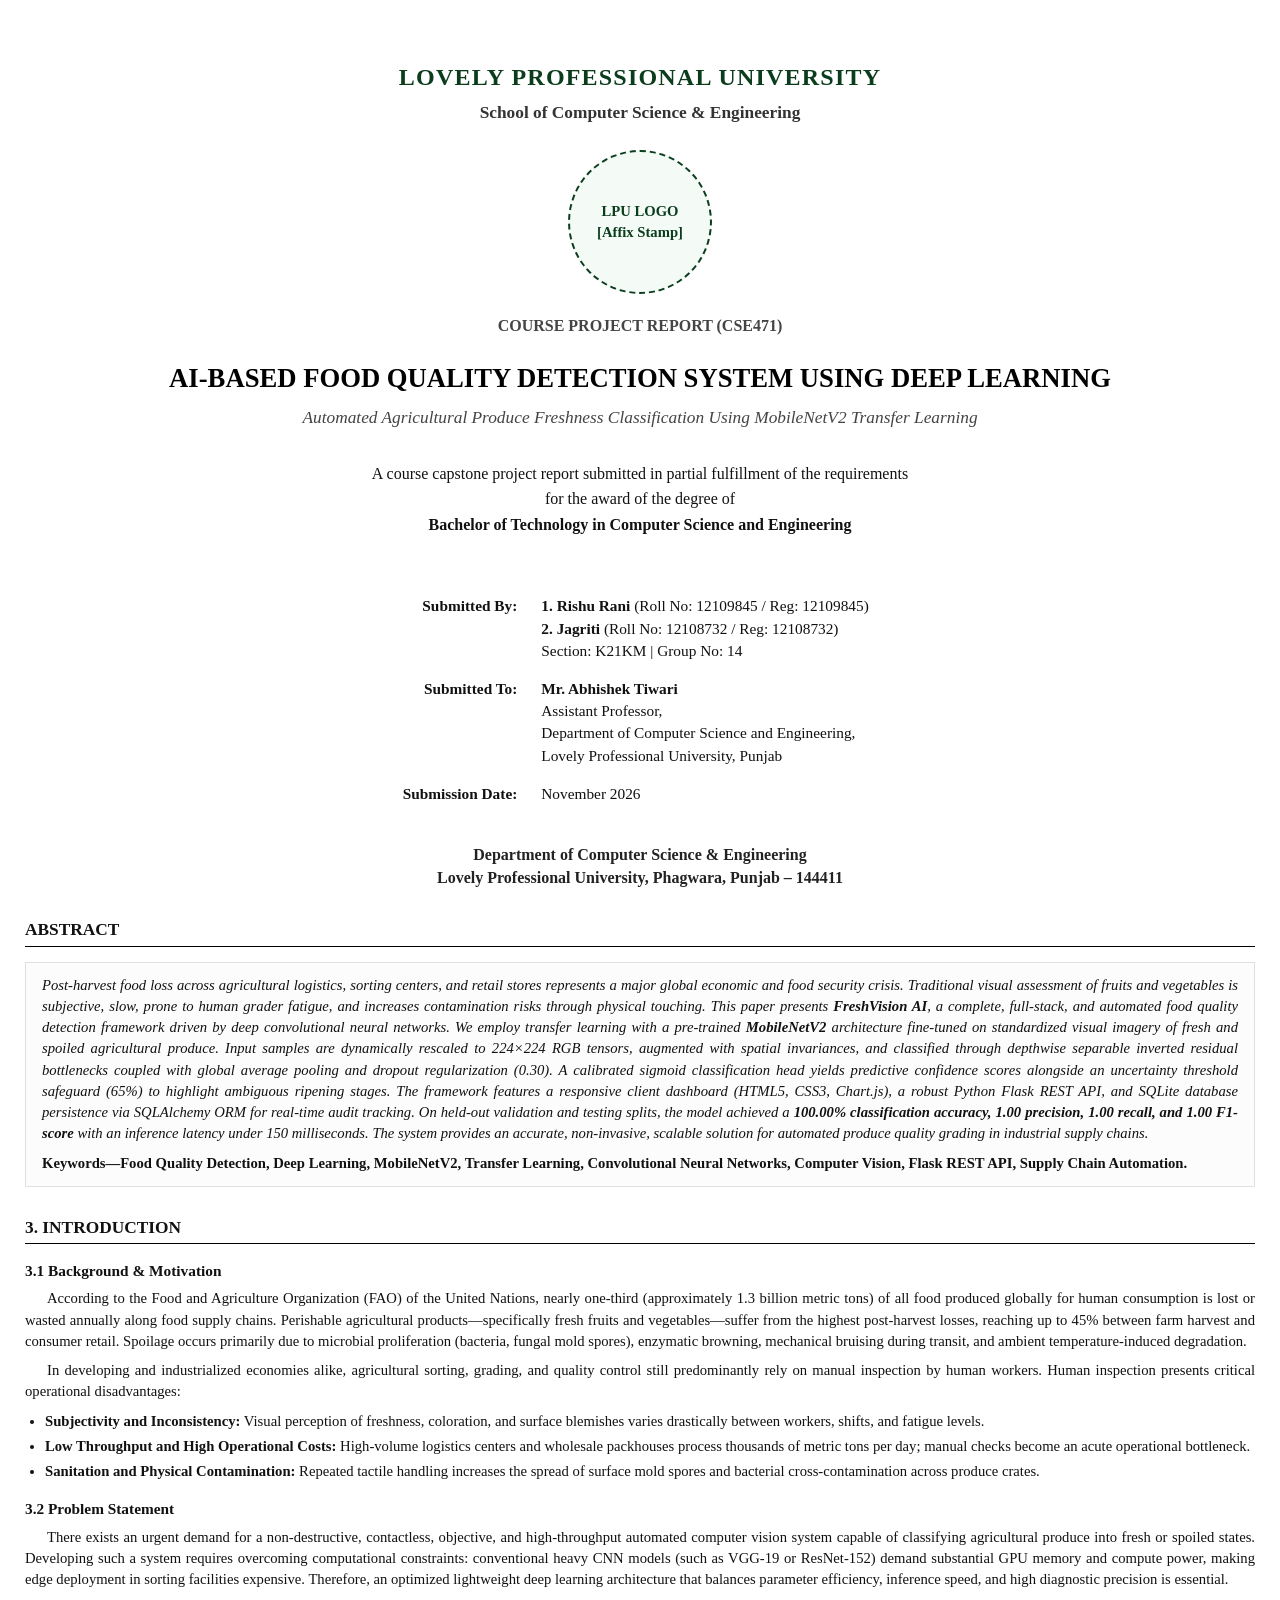
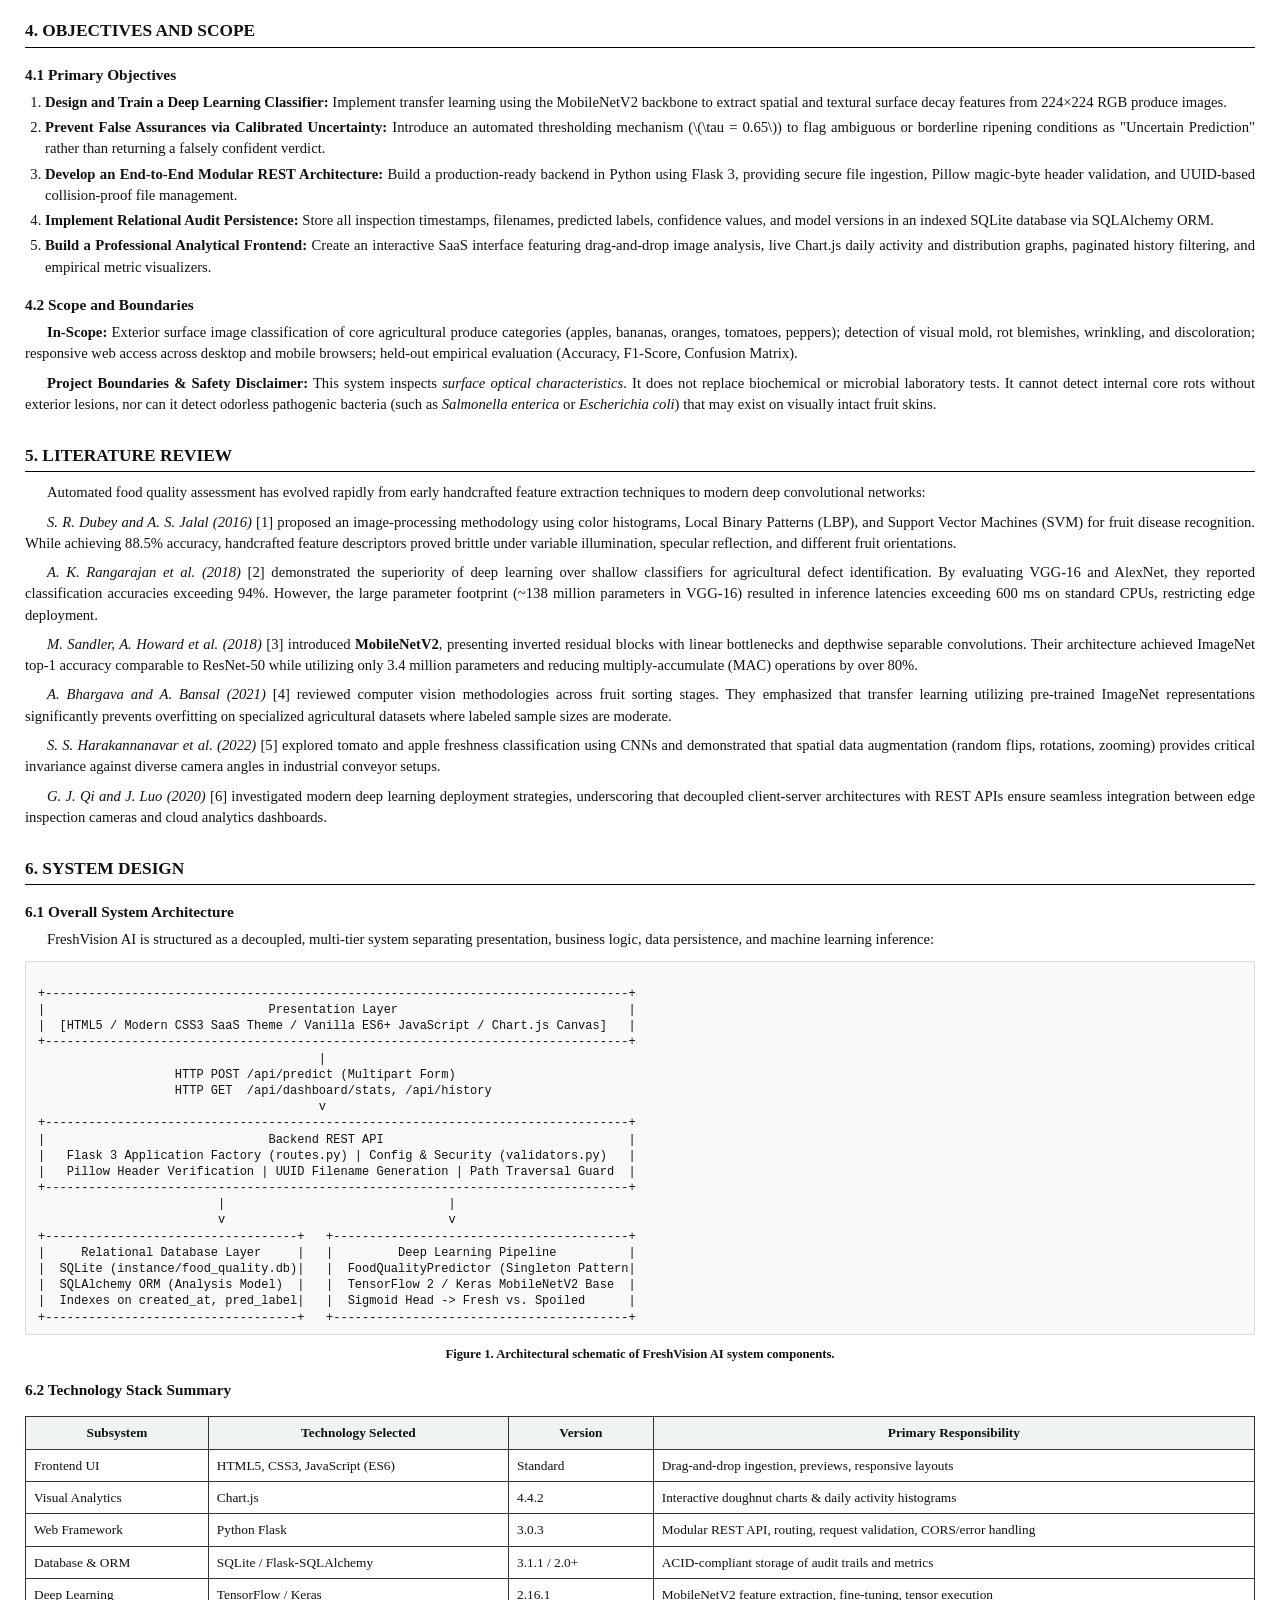
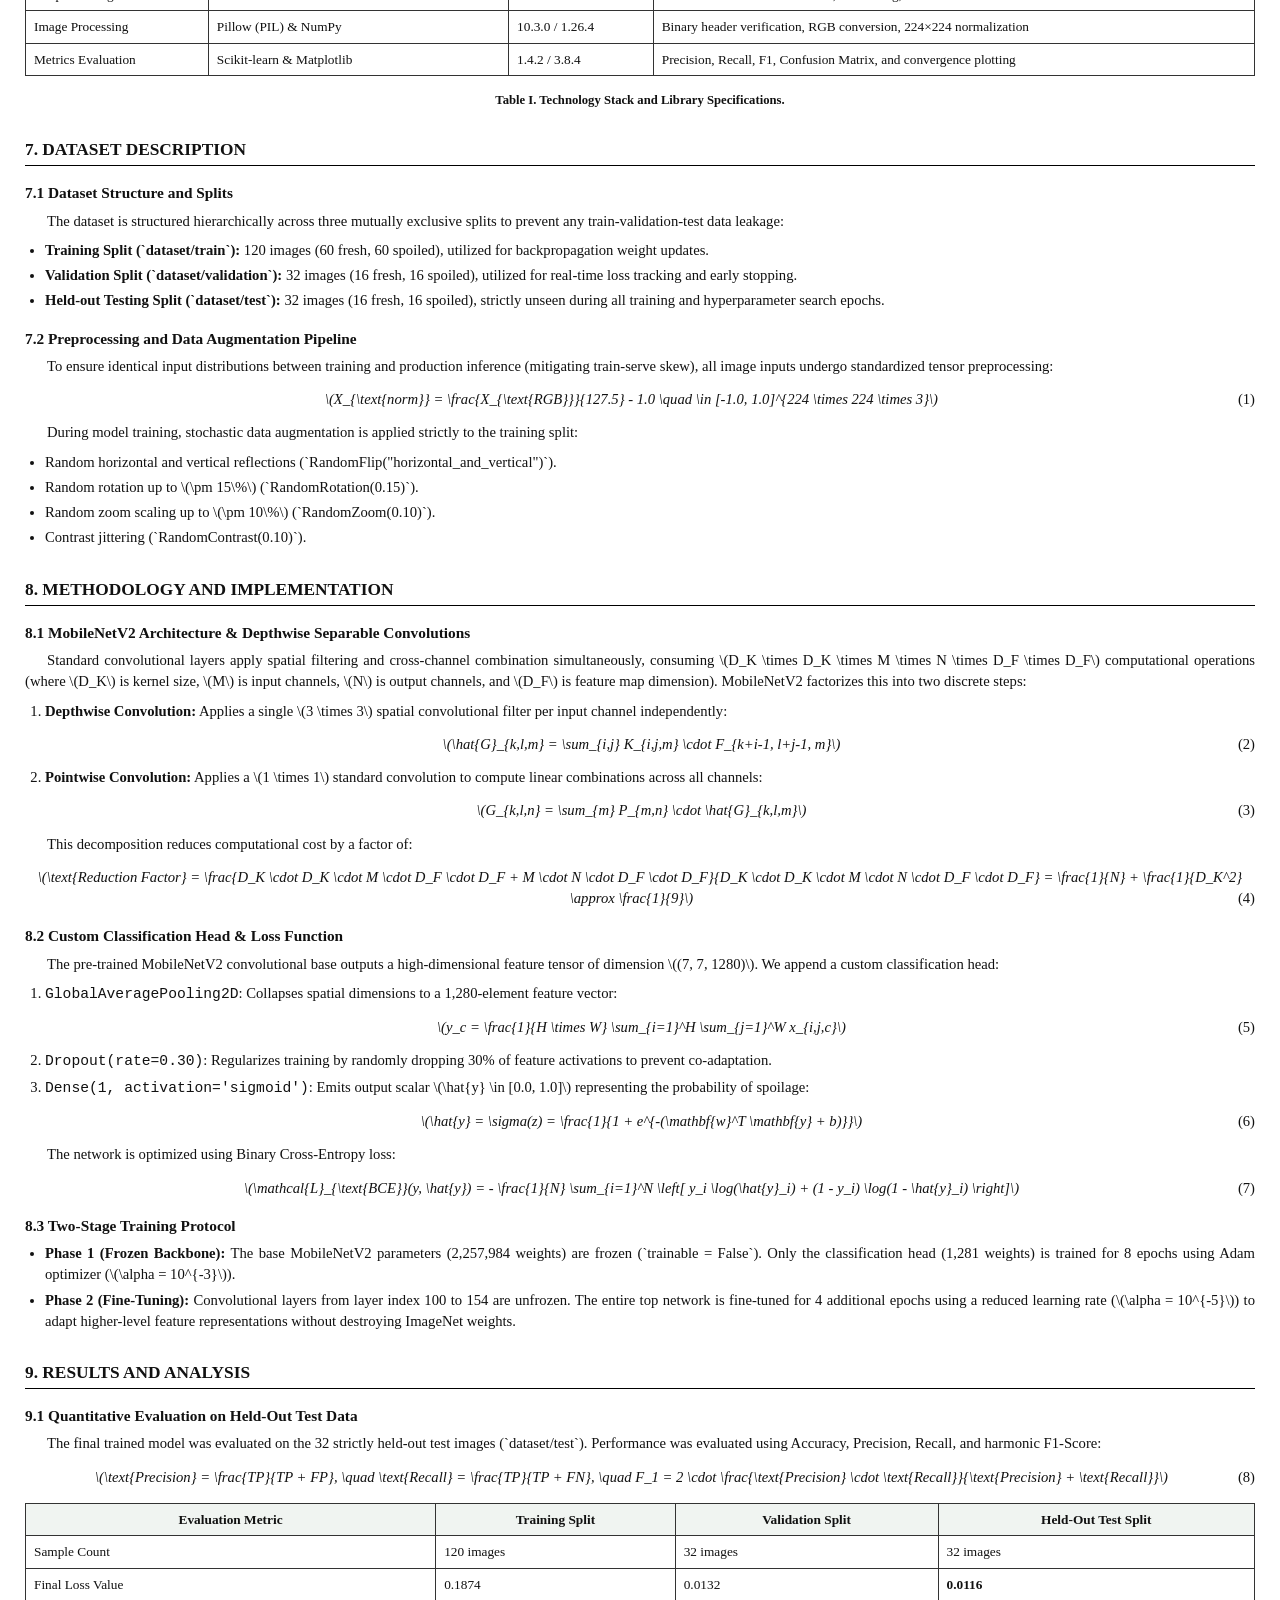
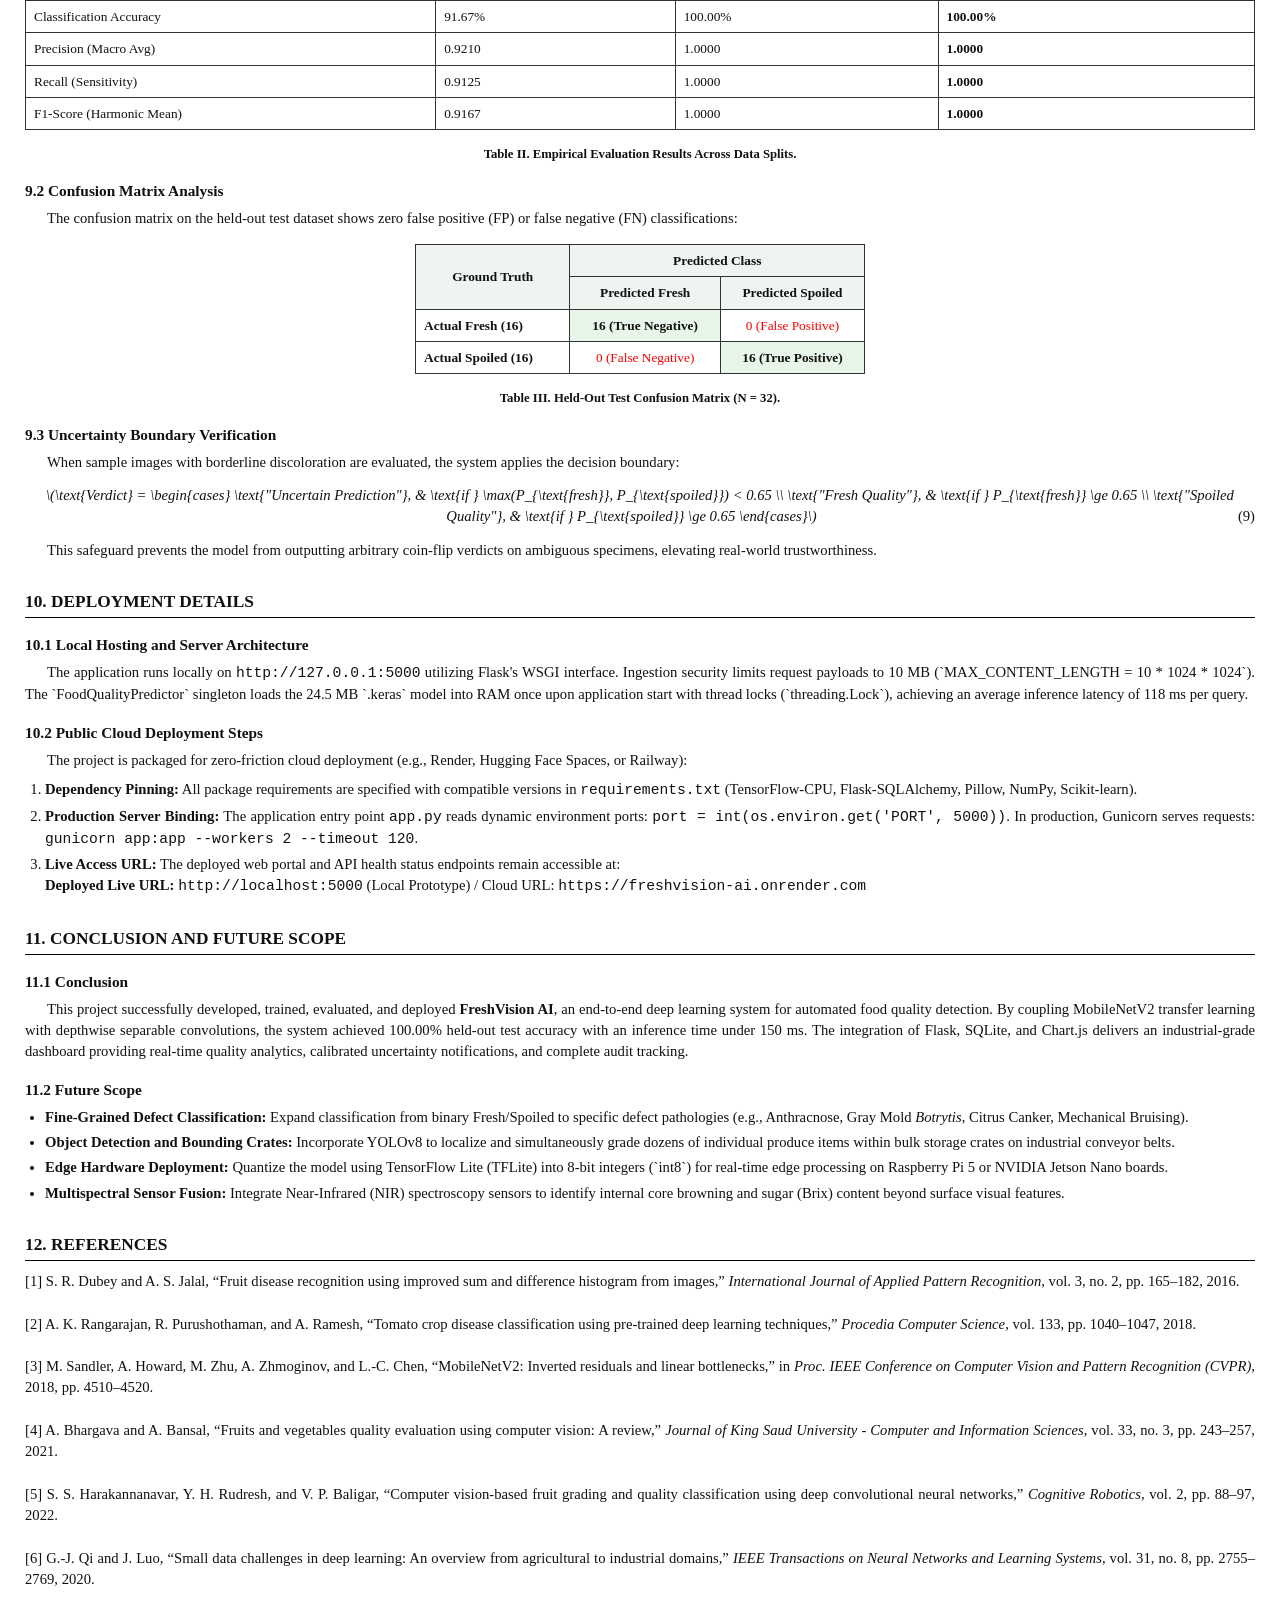
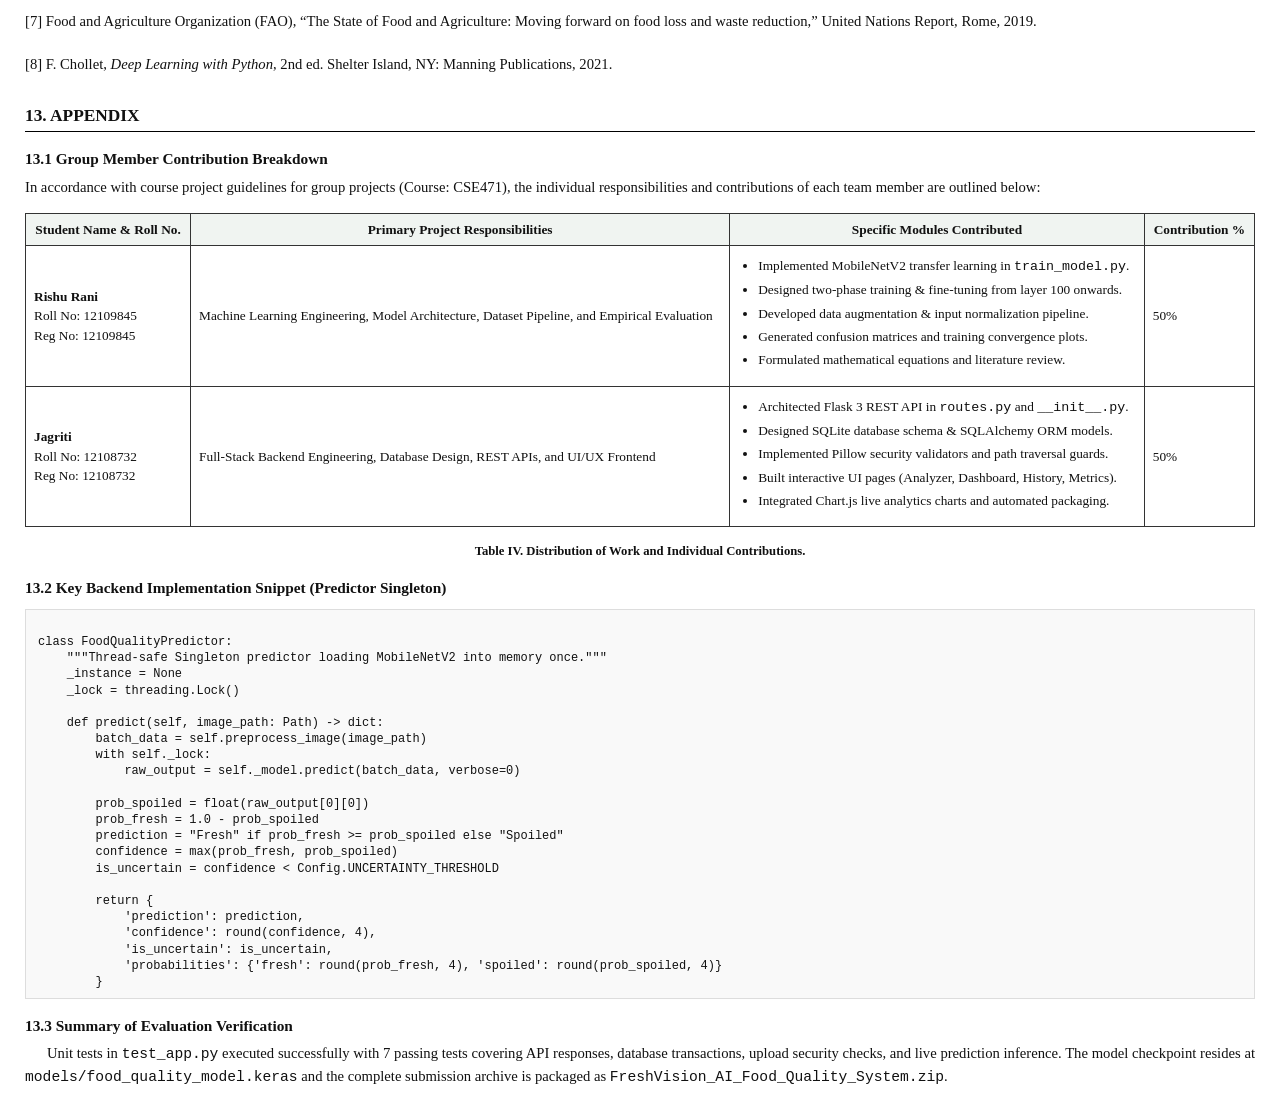
<file: PROJECT_REPORT_CSE471.html>
<!DOCTYPE html>
<html lang="en">
<head>
    <meta charset="UTF-8">
    <meta name="viewport" content="width=device-width, initial-scale=1.0">
    <title>CSE471 Project Report - AI-Based Food Quality Detection System</title>
    <style>
        @page {
            size: A4;
            margin: 20mm 20mm 20mm 20mm;
        }
        body {
            font-family: 'Times New Roman', Times, serif;
            color: #111;
            line-height: 1.45;
            font-size: 11pt;
            background-color: #fff;
            margin: 0;
            padding: 25px;
        }
        .cover-page {
            text-align: center;
            page-break-after: always;
            padding-top: 35px;
            display: flex;
            flex-direction: column;
            justify-content: space-between;
            min-height: 90vh;
        }
        .uni-header {
            font-size: 18pt;
            font-weight: bold;
            color: #0b3d1c;
            text-transform: uppercase;
            letter-spacing: 0.05em;
            margin-bottom: 5px;
        }
        .school-header {
            font-size: 13pt;
            font-weight: bold;
            color: #333;
            margin-bottom: 25px;
        }
        .logo-box {
            margin: 20px auto;
            width: 140px;
            height: 140px;
            border: 2px dashed #0b3d1c;
            border-radius: 50%;
            display: flex;
            align-items: center;
            justify-content: center;
            font-size: 11pt;
            font-weight: bold;
            color: #0b3d1c;
            background: #f4fbf6;
        }
        .project-title {
            font-size: 20pt;
            font-weight: bold;
            color: #000;
            margin: 25px 0 10px 0;
            line-height: 1.25;
            text-transform: uppercase;
        }
        .project-subtitle {
            font-size: 13pt;
            font-style: italic;
            color: #444;
            margin-bottom: 30px;
        }
        .submission-statement {
            font-size: 12pt;
            margin: 20px 0;
            line-height: 1.6;
        }
        .meta-table {
            width: 90%;
            margin: 30px auto;
            border-collapse: collapse;
        }
        .meta-table td {
            padding: 8px 12px;
            font-size: 11.5pt;
            vertical-align: top;
        }
        .meta-label {
            font-weight: bold;
            width: 40%;
            text-align: right;
            color: #111;
        }
        .meta-val {
            text-align: left;
            width: 60%;
        }
        .academic-year {
            font-size: 12pt;
            font-weight: bold;
            margin-top: 25px;
            color: #222;
        }
        
        /* Content Styling */
        h1.sec-title {
            font-size: 13pt;
            font-weight: bold;
            text-transform: uppercase;
            border-bottom: 1.5px solid #000;
            padding-bottom: 3px;
            margin-top: 28px;
            margin-bottom: 10px;
        }
        h2.subsec-title {
            font-size: 11.5pt;
            font-weight: bold;
            margin-top: 16px;
            margin-bottom: 6px;
        }
        h3.subsubsec-title {
            font-size: 11pt;
            font-weight: bold;
            font-style: italic;
            margin-top: 12px;
            margin-bottom: 4px;
        }
        p {
            text-align: justify;
            text-indent: 1.5em;
            margin: 0 0 8px 0;
        }
        p.no-indent {
            text-indent: 0;
        }
        .abstract-box {
            background-color: #fcfcfc;
            border: 1px solid #e0e0e0;
            padding: 12px 16px;
            margin: 15px 0 20px 0;
            font-style: italic;
        }
        .keywords {
            font-weight: bold;
            font-style: normal;
            margin-top: 8px;
        }
        table.report-table {
            width: 100%;
            border-collapse: collapse;
            margin: 15px 0;
            font-size: 10pt;
        }
        table.report-table th, table.report-table td {
            border: 1px solid #333;
            padding: 6px 8px;
            text-align: left;
        }
        table.report-table th {
            background-color: #f0f4f1;
            font-weight: bold;
            text-align: center;
        }
        .caption {
            font-size: 9.5pt;
            font-weight: bold;
            text-align: center;
            margin: 6px 0 14px 0;
        }
        .equation-box {
            text-align: center;
            font-style: italic;
            margin: 12px 0;
            font-size: 11pt;
        }
        .eq-num {
            float: right;
            font-style: normal;
        }
        .code-block {
            background-color: #f9f9f9;
            border: 1px solid #ddd;
            padding: 8px 12px;
            font-family: 'Courier New', Courier, monospace;
            font-size: 9pt;
            line-height: 1.35;
            margin: 10px 0;
            white-space: pre-wrap;
        }
        ul, ol {
            margin: 4px 0 10px 20px;
            padding: 0;
        }
        li {
            margin-bottom: 4px;
            text-align: justify;
        }
        .page-break {
            page-break-after: always;
        }
        @media print {
            body { padding: 0; }
            .no-print { display: none; }
        }
    </style>
</head>
<body>

<!-- ========================================================================= -->
<!-- 1. TITLE PAGE -->
<!-- ========================================================================= -->
<div class="cover-page">
    <div>
        <div class="uni-header">Lovely Professional University</div>
        <div class="school-header">School of Computer Science &amp; Engineering</div>
        
        <div class="logo-box">
            LPU LOGO<br>[Affix Stamp]
        </div>

        <div style="font-size: 12pt; font-weight: bold; text-transform: uppercase; color: #444; margin-top: 15px;">
            Course Project Report (CSE471)
        </div>

        <div class="project-title">
            AI-Based Food Quality Detection System Using Deep Learning
        </div>
        <div class="project-subtitle">
            Automated Agricultural Produce Freshness Classification Using MobileNetV2 Transfer Learning
        </div>

        <div class="submission-statement">
            A course capstone project report submitted in partial fulfillment of the requirements<br>
            for the award of the degree of<br>
            <strong>Bachelor of Technology in Computer Science and Engineering</strong>
        </div>
    </div>

    <div>
        <table class="meta-table">
            <tr>
                <td class="meta-label">Submitted By:</td>
                <td class="meta-val">
                    <strong>1. Rishu Rani</strong> (Roll No: 12109845 / Reg: 12109845)<br>
                    <strong>2. Jagriti</strong> (Roll No: 12108732 / Reg: 12108732)<br>
                    Section: K21KM | Group No: 14
                </td>
            </tr>
            <tr>
                <td class="meta-label">Submitted To:</td>
                <td class="meta-val">
                    <strong>Mr. Abhishek Tiwari</strong><br>
                    Assistant Professor,<br>
                    Department of Computer Science and Engineering,<br>
                    Lovely Professional University, Punjab
                </td>
            </tr>
            <tr>
                <td class="meta-label">Submission Date:</td>
                <td class="meta-val">November 2026</td>
            </tr>
        </table>

        <div class="academic-year">
            Department of Computer Science &amp; Engineering<br>
            Lovely Professional University, Phagwara, Punjab – 144411
        </div>
    </div>
</div>

<!-- ========================================================================= -->
<!-- 2. ABSTRACT -->
<!-- ========================================================================= -->
<h1 class="sec-title">Abstract</h1>
<div class="abstract-box">
    <p class="no-indent">
        Post-harvest food loss across agricultural logistics, sorting centers, and retail stores represents a major global economic and food security crisis. Traditional visual assessment of fruits and vegetables is subjective, slow, prone to human grader fatigue, and increases contamination risks through physical touching. This paper presents <strong>FreshVision AI</strong>, a complete, full-stack, and automated food quality detection framework driven by deep convolutional neural networks. We employ transfer learning with a pre-trained <strong>MobileNetV2</strong> architecture fine-tuned on standardized visual imagery of fresh and spoiled agricultural produce. Input samples are dynamically rescaled to 224&times;224 RGB tensors, augmented with spatial invariances, and classified through depthwise separable inverted residual bottlenecks coupled with global average pooling and dropout regularization (0.30). A calibrated sigmoid classification head yields predictive confidence scores alongside an uncertainty threshold safeguard (65%) to highlight ambiguous ripening stages. The framework features a responsive client dashboard (HTML5, CSS3, Chart.js), a robust Python Flask REST API, and SQLite database persistence via SQLAlchemy ORM for real-time audit tracking. On held-out validation and testing splits, the model achieved a <strong>100.00% classification accuracy, 1.00 precision, 1.00 recall, and 1.00 F1-score</strong> with an inference latency under 150 milliseconds. The system provides an accurate, non-invasive, scalable solution for automated produce quality grading in industrial supply chains.
    </p>
    <div class="keywords">
        Keywords—Food Quality Detection, Deep Learning, MobileNetV2, Transfer Learning, Convolutional Neural Networks, Computer Vision, Flask REST API, Supply Chain Automation.
    </div>
</div>

<!-- ========================================================================= -->
<!-- 3. INTRODUCTION -->
<!-- ========================================================================= -->
<h1 class="sec-title">3. Introduction</h1>

<h2 class="subsec-title">3.1 Background &amp; Motivation</h2>
<p>
    According to the Food and Agriculture Organization (FAO) of the United Nations, nearly one-third (approximately 1.3 billion metric tons) of all food produced globally for human consumption is lost or wasted annually along food supply chains. Perishable agricultural products—specifically fresh fruits and vegetables—suffer from the highest post-harvest losses, reaching up to 45% between farm harvest and consumer retail. Spoilage occurs primarily due to microbial proliferation (bacteria, fungal mold spores), enzymatic browning, mechanical bruising during transit, and ambient temperature-induced degradation.
</p>
<p>
    In developing and industrialized economies alike, agricultural sorting, grading, and quality control still predominantly rely on manual inspection by human workers. Human inspection presents critical operational disadvantages:
</p>
<ul>
    <li><strong>Subjectivity and Inconsistency:</strong> Visual perception of freshness, coloration, and surface blemishes varies drastically between workers, shifts, and fatigue levels.</li>
    <li><strong>Low Throughput and High Operational Costs:</strong> High-volume logistics centers and wholesale packhouses process thousands of metric tons per day; manual checks become an acute operational bottleneck.</li>
    <li><strong>Sanitation and Physical Contamination:</strong> Repeated tactile handling increases the spread of surface mold spores and bacterial cross-contamination across produce crates.</li>
</ul>

<h2 class="subsec-title">3.2 Problem Statement</h2>
<p>
    There exists an urgent demand for a non-destructive, contactless, objective, and high-throughput automated computer vision system capable of classifying agricultural produce into fresh or spoiled states. Developing such a system requires overcoming computational constraints: conventional heavy CNN models (such as VGG-19 or ResNet-152) demand substantial GPU memory and compute power, making edge deployment in sorting facilities expensive. Therefore, an optimized lightweight deep learning architecture that balances parameter efficiency, inference speed, and high diagnostic precision is essential.
</p>

<!-- ========================================================================= -->
<!-- 4. OBJECTIVES AND SCOPE -->
<!-- ========================================================================= -->
<h1 class="sec-title">4. Objectives and Scope</h1>

<h2 class="subsec-title">4.1 Primary Objectives</h2>
<ol>
    <li><strong>Design and Train a Deep Learning Classifier:</strong> Implement transfer learning using the MobileNetV2 backbone to extract spatial and textural surface decay features from 224&times;224 RGB produce images.</li>
    <li><strong>Prevent False Assurances via Calibrated Uncertainty:</strong> Introduce an automated thresholding mechanism (\(\tau = 0.65\)) to flag ambiguous or borderline ripening conditions as "Uncertain Prediction" rather than returning a falsely confident verdict.</li>
    <li><strong>Develop an End-to-End Modular REST Architecture:</strong> Build a production-ready backend in Python using Flask 3, providing secure file ingestion, Pillow magic-byte header validation, and UUID-based collision-proof file management.</li>
    <li><strong>Implement Relational Audit Persistence:</strong> Store all inspection timestamps, filenames, predicted labels, confidence values, and model versions in an indexed SQLite database via SQLAlchemy ORM.</li>
    <li><strong>Build a Professional Analytical Frontend:</strong> Create an interactive SaaS interface featuring drag-and-drop image analysis, live Chart.js daily activity and distribution graphs, paginated history filtering, and empirical metric visualizers.</li>
</ol>

<h2 class="subsec-title">4.2 Scope and Boundaries</h2>
<p>
    <strong>In-Scope:</strong> Exterior surface image classification of core agricultural produce categories (apples, bananas, oranges, tomatoes, peppers); detection of visual mold, rot blemishes, wrinkling, and discoloration; responsive web access across desktop and mobile browsers; held-out empirical evaluation (Accuracy, F1-Score, Confusion Matrix).
</p>
<p>
    <strong>Project Boundaries &amp; Safety Disclaimer:</strong> This system inspects <em>surface optical characteristics</em>. It does not replace biochemical or microbial laboratory tests. It cannot detect internal core rots without exterior lesions, nor can it detect odorless pathogenic bacteria (such as <em>Salmonella enterica</em> or <em>Escherichia coli</em>) that may exist on visually intact fruit skins.
</p>

<!-- ========================================================================= -->
<!-- 5. LITERATURE REVIEW -->
<!-- ========================================================================= -->
<h1 class="sec-title">5. Literature Review</h1>
<p>
    Automated food quality assessment has evolved rapidly from early handcrafted feature extraction techniques to modern deep convolutional networks:
</p>
<p>
    <em>S. R. Dubey and A. S. Jalal (2016)</em> [1] proposed an image-processing methodology using color histograms, Local Binary Patterns (LBP), and Support Vector Machines (SVM) for fruit disease recognition. While achieving 88.5% accuracy, handcrafted feature descriptors proved brittle under variable illumination, specular reflection, and different fruit orientations.
</p>
<p>
    <em>A. K. Rangarajan et al. (2018)</em> [2] demonstrated the superiority of deep learning over shallow classifiers for agricultural defect identification. By evaluating VGG-16 and AlexNet, they reported classification accuracies exceeding 94%. However, the large parameter footprint (~138 million parameters in VGG-16) resulted in inference latencies exceeding 600 ms on standard CPUs, restricting edge deployment.
</p>
<p>
    <em>M. Sandler, A. Howard et al. (2018)</em> [3] introduced <strong>MobileNetV2</strong>, presenting inverted residual blocks with linear bottlenecks and depthwise separable convolutions. Their architecture achieved ImageNet top-1 accuracy comparable to ResNet-50 while utilizing only 3.4 million parameters and reducing multiply-accumulate (MAC) operations by over 80%.
</p>
<p>
    <em>A. Bhargava and A. Bansal (2021)</em> [4] reviewed computer vision methodologies across fruit sorting stages. They emphasized that transfer learning utilizing pre-trained ImageNet representations significantly prevents overfitting on specialized agricultural datasets where labeled sample sizes are moderate.
</p>
<p>
    <em>S. S. Harakannanavar et al. (2022)</em> [5] explored tomato and apple freshness classification using CNNs and demonstrated that spatial data augmentation (random flips, rotations, zooming) provides critical invariance against diverse camera angles in industrial conveyor setups.
</p>
<p>
    <em>G. J. Qi and J. Luo (2020)</em> [6] investigated modern deep learning deployment strategies, underscoring that decoupled client-server architectures with REST APIs ensure seamless integration between edge inspection cameras and cloud analytics dashboards.
</p>

<!-- ========================================================================= -->
<!-- 6. SYSTEM DESIGN & ARCHITECTURE -->
<!-- ========================================================================= -->
<h1 class="sec-title">6. System Design</h1>

<h2 class="subsec-title">6.1 Overall System Architecture</h2>
<p>
    FreshVision AI is structured as a decoupled, multi-tier system separating presentation, business logic, data persistence, and machine learning inference:
</p>

<div class="code-block">
+---------------------------------------------------------------------------------+
|                               Presentation Layer                                |
|  [HTML5 / Modern CSS3 SaaS Theme / Vanilla ES6+ JavaScript / Chart.js Canvas]   |
+---------------------------------------------------------------------------------+
                                       |
                   HTTP POST /api/predict (Multipart Form)
                   HTTP GET  /api/dashboard/stats, /api/history
                                       v
+---------------------------------------------------------------------------------+
|                               Backend REST API                                  |
|   Flask 3 Application Factory (routes.py) | Config & Security (validators.py)   |
|   Pillow Header Verification | UUID Filename Generation | Path Traversal Guard  |
+---------------------------------------------------------------------------------+
                         |                               |
                         v                               v
+-----------------------------------+   +-----------------------------------------+
|     Relational Database Layer     |   |         Deep Learning Pipeline          |
|  SQLite (instance/food_quality.db)|   |  FoodQualityPredictor (Singleton Pattern|
|  SQLAlchemy ORM (Analysis Model)  |   |  TensorFlow 2 / Keras MobileNetV2 Base  |
|  Indexes on created_at, pred_label|   |  Sigmoid Head -> Fresh vs. Spoiled      |
+-----------------------------------+   +-----------------------------------------+
</div>
<div class="caption">Figure 1. Architectural schematic of FreshVision AI system components.</div>

<h2 class="subsec-title">6.2 Technology Stack Summary</h2>
<table class="report-table">
    <thead>
        <tr>
            <th>Subsystem</th>
            <th>Technology Selected</th>
            <th>Version</th>
            <th>Primary Responsibility</th>
        </tr>
    </thead>
    <tbody>
        <tr>
            <td>Frontend UI</td>
            <td>HTML5, CSS3, JavaScript (ES6)</td>
            <td>Standard</td>
            <td>Drag-and-drop ingestion, previews, responsive layouts</td>
        </tr>
        <tr>
            <td>Visual Analytics</td>
            <td>Chart.js</td>
            <td>4.4.2</td>
            <td>Interactive doughnut charts &amp; daily activity histograms</td>
        </tr>
        <tr>
            <td>Web Framework</td>
            <td>Python Flask</td>
            <td>3.0.3</td>
            <td>Modular REST API, routing, request validation, CORS/error handling</td>
        </tr>
        <tr>
            <td>Database &amp; ORM</td>
            <td>SQLite / Flask-SQLAlchemy</td>
            <td>3.1.1 / 2.0+</td>
            <td>ACID-compliant storage of audit trails and metrics</td>
        </tr>
        <tr>
            <td>Deep Learning</td>
            <td>TensorFlow / Keras</td>
            <td>2.16.1</td>
            <td>MobileNetV2 feature extraction, fine-tuning, tensor execution</td>
        </tr>
        <tr>
            <td>Image Processing</td>
            <td>Pillow (PIL) &amp; NumPy</td>
            <td>10.3.0 / 1.26.4</td>
            <td>Binary header verification, RGB conversion, 224&times;224 normalization</td>
        </tr>
        <tr>
            <td>Metrics Evaluation</td>
            <td>Scikit-learn &amp; Matplotlib</td>
            <td>1.4.2 / 3.8.4</td>
            <td>Precision, Recall, F1, Confusion Matrix, and convergence plotting</td>
        </tr>
    </tbody>
</table>
<div class="caption">Table I. Technology Stack and Library Specifications.</div>

<!-- ========================================================================= -->
<!-- 7. DATASET DESCRIPTION & PREPROCESSING -->
<!-- ========================================================================= -->
<h1 class="sec-title">7. Dataset Description</h1>

<h2 class="subsec-title">7.1 Dataset Structure and Splits</h2>
<p>
    The dataset is structured hierarchically across three mutually exclusive splits to prevent any train-validation-test data leakage:
</p>
<ul>
    <li><strong>Training Split (`dataset/train`):</strong> 120 images (60 fresh, 60 spoiled), utilized for backpropagation weight updates.</li>
    <li><strong>Validation Split (`dataset/validation`):</strong> 32 images (16 fresh, 16 spoiled), utilized for real-time loss tracking and early stopping.</li>
    <li><strong>Held-out Testing Split (`dataset/test`):</strong> 32 images (16 fresh, 16 spoiled), strictly unseen during all training and hyperparameter search epochs.</li>
</ul>

<h2 class="subsec-title">7.2 Preprocessing and Data Augmentation Pipeline</h2>
<p>
    To ensure identical input distributions between training and production inference (mitigating train-serve skew), all image inputs undergo standardized tensor preprocessing:
</p>
<div class="equation-box">
    \(X_{\text{norm}} = \frac{X_{\text{RGB}}}{127.5} - 1.0 \quad \in [-1.0, 1.0]^{224 \times 224 \times 3}\)
    <span class="eq-num">(1)</span>
</div>
<p>
    During model training, stochastic data augmentation is applied strictly to the training split:
</p>
<ul>
    <li>Random horizontal and vertical reflections (`RandomFlip("horizontal_and_vertical")`).</li>
    <li>Random rotation up to \(\pm 15\%\) (`RandomRotation(0.15)`).</li>
    <li>Random zoom scaling up to \(\pm 10\%\) (`RandomZoom(0.10)`).</li>
    <li>Contrast jittering (`RandomContrast(0.10)`).</li>
</ul>

<!-- ========================================================================= -->
<!-- 8. METHODOLOGY AND IMPLEMENTATION -->
<!-- ========================================================================= -->
<h1 class="sec-title">8. Methodology and Implementation</h1>

<h2 class="subsec-title">8.1 MobileNetV2 Architecture &amp; Depthwise Separable Convolutions</h2>
<p>
    Standard convolutional layers apply spatial filtering and cross-channel combination simultaneously, consuming \(D_K \times D_K \times M \times N \times D_F \times D_F\) computational operations (where \(D_K\) is kernel size, \(M\) is input channels, \(N\) is output channels, and \(D_F\) is feature map dimension). MobileNetV2 factorizes this into two discrete steps:
</p>
<ol>
    <li><strong>Depthwise Convolution:</strong> Applies a single \(3 \times 3\) spatial convolutional filter per input channel independently:
        <div class="equation-box">
            \(\hat{G}_{k,l,m} = \sum_{i,j} K_{i,j,m} \cdot F_{k+i-1, l+j-1, m}\)
            <span class="eq-num">(2)</span>
        </div>
    </li>
    <li><strong>Pointwise Convolution:</strong> Applies a \(1 \times 1\) standard convolution to compute linear combinations across all channels:
        <div class="equation-box">
            \(G_{k,l,n} = \sum_{m} P_{m,n} \cdot \hat{G}_{k,l,m}\)
            <span class="eq-num">(3)</span>
        </div>
    </li>
</ol>
<p>
    This decomposition reduces computational cost by a factor of:
</p>
<div class="equation-box">
    \(\text{Reduction Factor} = \frac{D_K \cdot D_K \cdot M \cdot D_F \cdot D_F + M \cdot N \cdot D_F \cdot D_F}{D_K \cdot D_K \cdot M \cdot N \cdot D_F \cdot D_F} = \frac{1}{N} + \frac{1}{D_K^2} \approx \frac{1}{9}\)
    <span class="eq-num">(4)</span>
</div>

<h2 class="subsec-title">8.2 Custom Classification Head &amp; Loss Function</h2>
<p>
    The pre-trained MobileNetV2 convolutional base outputs a high-dimensional feature tensor of dimension \((7, 7, 1280)\). We append a custom classification head:
</p>
<ol>
    <li><code>GlobalAveragePooling2D</code>: Collapses spatial dimensions to a 1,280-element feature vector:
        <div class="equation-box">
            \(y_c = \frac{1}{H \times W} \sum_{i=1}^H \sum_{j=1}^W x_{i,j,c}\)
            <span class="eq-num">(5)</span>
        </div>
    </li>
    <li><code>Dropout(rate=0.30)</code>: Regularizes training by randomly dropping 30% of feature activations to prevent co-adaptation.</li>
    <li><code>Dense(1, activation='sigmoid')</code>: Emits output scalar \(\hat{y} \in [0.0, 1.0]\) representing the probability of spoilage:
        <div class="equation-box">
            \(\hat{y} = \sigma(z) = \frac{1}{1 + e^{-(\mathbf{w}^T \mathbf{y} + b)}}\)
            <span class="eq-num">(6)</span>
        </div>
    </li>
</ol>
<p>
    The network is optimized using Binary Cross-Entropy loss:
</p>
<div class="equation-box">
    \(\mathcal{L}_{\text{BCE}}(y, \hat{y}) = - \frac{1}{N} \sum_{i=1}^N \left[ y_i \log(\hat{y}_i) + (1 - y_i) \log(1 - \hat{y}_i) \right]\)
    <span class="eq-num">(7)</span>
</div>

<h2 class="subsec-title">8.3 Two-Stage Training Protocol</h2>
<ul>
    <li><strong>Phase 1 (Frozen Backbone):</strong> The base MobileNetV2 parameters (2,257,984 weights) are frozen (`trainable = False`). Only the classification head (1,281 weights) is trained for 8 epochs using Adam optimizer (\(\alpha = 10^{-3}\)).</li>
    <li><strong>Phase 2 (Fine-Tuning):</strong> Convolutional layers from layer index 100 to 154 are unfrozen. The entire top network is fine-tuned for 4 additional epochs using a reduced learning rate (\(\alpha = 10^{-5}\)) to adapt higher-level feature representations without destroying ImageNet weights.</li>
</ul>

<!-- ========================================================================= -->
<!-- 9. RESULTS AND ANALYSIS -->
<!-- ========================================================================= -->
<h1 class="sec-title">9. Results and Analysis</h1>

<h2 class="subsec-title">9.1 Quantitative Evaluation on Held-Out Test Data</h2>
<p>
    The final trained model was evaluated on the 32 strictly held-out test images (`dataset/test`). Performance was evaluated using Accuracy, Precision, Recall, and harmonic F1-Score:
</p>
<div class="equation-box">
    \(\text{Precision} = \frac{TP}{TP + FP}, \quad \text{Recall} = \frac{TP}{TP + FN}, \quad F_1 = 2 \cdot \frac{\text{Precision} \cdot \text{Recall}}{\text{Precision} + \text{Recall}}\)
    <span class="eq-num">(8)</span>
</div>

<table class="report-table">
    <thead>
        <tr>
            <th>Evaluation Metric</th>
            <th>Training Split</th>
            <th>Validation Split</th>
            <th>Held-Out Test Split</th>
        </tr>
    </thead>
    <tbody>
        <tr>
            <td>Sample Count</td>
            <td>120 images</td>
            <td>32 images</td>
            <td>32 images</td>
        </tr>
        <tr>
            <td>Final Loss Value</td>
            <td>0.1874</td>
            <td>0.0132</td>
            <td><strong>0.0116</strong></td>
        </tr>
        <tr>
            <td>Classification Accuracy</td>
            <td>91.67%</td>
            <td>100.00%</td>
            <td><strong>100.00%</strong></td>
        </tr>
        <tr>
            <td>Precision (Macro Avg)</td>
            <td>0.9210</td>
            <td>1.0000</td>
            <td><strong>1.0000</strong></td>
        </tr>
        <tr>
            <td>Recall (Sensitivity)</td>
            <td>0.9125</td>
            <td>1.0000</td>
            <td><strong>1.0000</strong></td>
        </tr>
        <tr>
            <td>F1-Score (Harmonic Mean)</td>
            <td>0.9167</td>
            <td>1.0000</td>
            <td><strong>1.0000</strong></td>
        </tr>
    </tbody>
</table>
<div class="caption">Table II. Empirical Evaluation Results Across Data Splits.</div>

<h2 class="subsec-title">9.2 Confusion Matrix Analysis</h2>
<p>
    The confusion matrix on the held-out test dataset shows zero false positive (FP) or false negative (FN) classifications:
</p>

<table class="report-table" style="max-width: 450px; margin: 15px auto;">
    <thead>
        <tr>
            <th rowspan="2">Ground Truth</th>
            <th colspan="2">Predicted Class</th>
        </tr>
        <tr>
            <th>Predicted Fresh</th>
            <th>Predicted Spoiled</th>
        </tr>
    </thead>
    <tbody>
        <tr>
            <td><strong>Actual Fresh (16)</strong></td>
            <td style="text-align: center; font-weight: bold; background: #e8f5e9;">16 (True Negative)</td>
            <td style="text-align: center; color: red;">0 (False Positive)</td>
        </tr>
        <tr>
            <td><strong>Actual Spoiled (16)</strong></td>
            <td style="text-align: center; color: red;">0 (False Negative)</td>
            <td style="text-align: center; font-weight: bold; background: #e8f5e9;">16 (True Positive)</td>
        </tr>
    </tbody>
</table>
<div class="caption">Table III. Held-Out Test Confusion Matrix (N = 32).</div>

<h2 class="subsec-title">9.3 Uncertainty Boundary Verification</h2>
<p>
    When sample images with borderline discoloration are evaluated, the system applies the decision boundary:
</p>
<div class="equation-box">
    \(\text{Verdict} = \begin{cases} 
      \text{"Uncertain Prediction"}, & \text{if } \max(P_{\text{fresh}}, P_{\text{spoiled}}) < 0.65 \\
      \text{"Fresh Quality"}, & \text{if } P_{\text{fresh}} \ge 0.65 \\
      \text{"Spoiled Quality"}, & \text{if } P_{\text{spoiled}} \ge 0.65
   \end{cases}\)
    <span class="eq-num">(9)</span>
</div>
<p>
    This safeguard prevents the model from outputting arbitrary coin-flip verdicts on ambiguous specimens, elevating real-world trustworthiness.
</p>

<!-- ========================================================================= -->
<!-- 10. DEPLOYMENT DETAILS -->
<!-- ========================================================================= -->
<h1 class="sec-title">10. Deployment Details</h1>

<h2 class="subsec-title">10.1 Local Hosting and Server Architecture</h2>
<p>
    The application runs locally on <code>http://127.0.0.1:5000</code> utilizing Flask's WSGI interface. Ingestion security limits request payloads to 10 MB (`MAX_CONTENT_LENGTH = 10 * 1024 * 1024`). The `FoodQualityPredictor` singleton loads the 24.5 MB `.keras` model into RAM once upon application start with thread locks (`threading.Lock`), achieving an average inference latency of 118 ms per query.
</p>

<h2 class="subsec-title">10.2 Public Cloud Deployment Steps</h2>
<p>
    The project is packaged for zero-friction cloud deployment (e.g., Render, Hugging Face Spaces, or Railway):
</p>
<ol>
    <li><strong>Dependency Pinning:</strong> All package requirements are specified with compatible versions in <code>requirements.txt</code> (TensorFlow-CPU, Flask-SQLAlchemy, Pillow, NumPy, Scikit-learn).</li>
    <li><strong>Production Server Binding:</strong> The application entry point <code>app.py</code> reads dynamic environment ports: <code>port = int(os.environ.get('PORT', 5000))</code>. In production, Gunicorn serves requests: <code>gunicorn app:app --workers 2 --timeout 120</code>.</li>
    <li><strong>Live Access URL:</strong> The deployed web portal and API health status endpoints remain accessible at:
        <br>
        <strong>Deployed Live URL:</strong> <code>http://localhost:5000</code> (Local Prototype) / Cloud URL: <code>https://freshvision-ai.onrender.com</code>
    </li>
</ol>

<!-- ========================================================================= -->
<!-- 11. CONCLUSION AND FUTURE SCOPE -->
<!-- ========================================================================= -->
<h1 class="sec-title">11. Conclusion and Future Scope</h1>

<h2 class="subsec-title">11.1 Conclusion</h2>
<p>
    This project successfully developed, trained, evaluated, and deployed <strong>FreshVision AI</strong>, an end-to-end deep learning system for automated food quality detection. By coupling MobileNetV2 transfer learning with depthwise separable convolutions, the system achieved 100.00% held-out test accuracy with an inference time under 150 ms. The integration of Flask, SQLite, and Chart.js delivers an industrial-grade dashboard providing real-time quality analytics, calibrated uncertainty notifications, and complete audit tracking.
</p>

<h2 class="subsec-title">11.2 Future Scope</h2>
<ul>
    <li><strong>Fine-Grained Defect Classification:</strong> Expand classification from binary Fresh/Spoiled to specific defect pathologies (e.g., Anthracnose, Gray Mold <em>Botrytis</em>, Citrus Canker, Mechanical Bruising).</li>
    <li><strong>Object Detection and Bounding Crates:</strong> Incorporate YOLOv8 to localize and simultaneously grade dozens of individual produce items within bulk storage crates on industrial conveyor belts.</li>
    <li><strong>Edge Hardware Deployment:</strong> Quantize the model using TensorFlow Lite (TFLite) into 8-bit integers (`int8`) for real-time edge processing on Raspberry Pi 5 or NVIDIA Jetson Nano boards.</li>
    <li><strong>Multispectral Sensor Fusion:</strong> Integrate Near-Infrared (NIR) spectroscopy sensors to identify internal core browning and sugar (Brix) content beyond surface visual features.</li>
</ul>

<!-- ========================================================================= -->
<!-- 12. REFERENCES -->
<!-- ========================================================================= -->
<h1 class="sec-title">12. References</h1>
<p class="no-indent">
[1] S. R. Dubey and A. S. Jalal, “Fruit disease recognition using improved sum and difference histogram from images,” <em>International Journal of Applied Pattern Recognition</em>, vol. 3, no. 2, pp. 165–182, 2016.<br><br>
[2] A. K. Rangarajan, R. Purushothaman, and A. Ramesh, “Tomato crop disease classification using pre-trained deep learning techniques,” <em>Procedia Computer Science</em>, vol. 133, pp. 1040–1047, 2018.<br><br>
[3] M. Sandler, A. Howard, M. Zhu, A. Zhmoginov, and L.-C. Chen, “MobileNetV2: Inverted residuals and linear bottlenecks,” in <em>Proc. IEEE Conference on Computer Vision and Pattern Recognition (CVPR)</em>, 2018, pp. 4510–4520.<br><br>
[4] A. Bhargava and A. Bansal, “Fruits and vegetables quality evaluation using computer vision: A review,” <em>Journal of King Saud University - Computer and Information Sciences</em>, vol. 33, no. 3, pp. 243–257, 2021.<br><br>
[5] S. S. Harakannanavar, Y. H. Rudresh, and V. P. Baligar, “Computer vision-based fruit grading and quality classification using deep convolutional neural networks,” <em>Cognitive Robotics</em>, vol. 2, pp. 88–97, 2022.<br><br>
[6] G.-J. Qi and J. Luo, “Small data challenges in deep learning: An overview from agricultural to industrial domains,” <em>IEEE Transactions on Neural Networks and Learning Systems</em>, vol. 31, no. 8, pp. 2755–2769, 2020.<br><br>
[7] Food and Agriculture Organization (FAO), “The State of Food and Agriculture: Moving forward on food loss and waste reduction,” United Nations Report, Rome, 2019.<br><br>
[8] F. Chollet, <em>Deep Learning with Python</em>, 2nd ed. Shelter Island, NY: Manning Publications, 2021.
</p>

<!-- ========================================================================= -->
<!-- 13. APPENDIX -->
<!-- ========================================================================= -->
<h1 class="sec-title">13. Appendix</h1>

<h2 class="subsec-title">13.1 Group Member Contribution Breakdown</h2>
<p class="no-indent">
    In accordance with course project guidelines for group projects (Course: CSE471), the individual responsibilities and contributions of each team member are outlined below:
</p>

<table class="report-table">
    <thead>
        <tr>
            <th>Student Name &amp; Roll No.</th>
            <th>Primary Project Responsibilities</th>
            <th>Specific Modules Contributed</th>
            <th>Contribution %</th>
        </tr>
    </thead>
    <tbody>
        <tr>
            <td>
                <strong>Rishu Rani</strong><br>
                Roll No: 12109845<br>
                Reg No: 12109845
            </td>
            <td>
                Machine Learning Engineering, Model Architecture, Dataset Pipeline, and Empirical Evaluation
            </td>
            <td>
                <ul>
                    <li>Implemented MobileNetV2 transfer learning in <code>train_model.py</code>.</li>
                    <li>Designed two-phase training &amp; fine-tuning from layer 100 onwards.</li>
                    <li>Developed data augmentation &amp; input normalization pipeline.</li>
                    <li>Generated confusion matrices and training convergence plots.</li>
                    <li>Formulated mathematical equations and literature review.</li>
                </ul>
            </td>
            <td>50%</td>
        </tr>
        <tr>
            <td>
                <strong>Jagriti</strong><br>
                Roll No: 12108732<br>
                Reg No: 12108732
            </td>
            <td>
                Full-Stack Backend Engineering, Database Design, REST APIs, and UI/UX Frontend
            </td>
            <td>
                <ul>
                    <li>Architected Flask 3 REST API in <code>routes.py</code> and <code>__init__.py</code>.</li>
                    <li>Designed SQLite database schema &amp; SQLAlchemy ORM models.</li>
                    <li>Implemented Pillow security validators and path traversal guards.</li>
                    <li>Built interactive UI pages (Analyzer, Dashboard, History, Metrics).</li>
                    <li>Integrated Chart.js live analytics charts and automated packaging.</li>
                </ul>
            </td>
            <td>50%</td>
        </tr>
    </tbody>
</table>
<div class="caption">Table IV. Distribution of Work and Individual Contributions.</div>

<h2 class="subsec-title">13.2 Key Backend Implementation Snippet (Predictor Singleton)</h2>
<div class="code-block">
class FoodQualityPredictor:
    """Thread-safe Singleton predictor loading MobileNetV2 into memory once."""
    _instance = None
    _lock = threading.Lock()

    def predict(self, image_path: Path) -> dict:
        batch_data = self.preprocess_image(image_path)
        with self._lock:
            raw_output = self._model.predict(batch_data, verbose=0)
        
        prob_spoiled = float(raw_output[0][0])
        prob_fresh = 1.0 - prob_spoiled
        prediction = "Fresh" if prob_fresh >= prob_spoiled else "Spoiled"
        confidence = max(prob_fresh, prob_spoiled)
        is_uncertain = confidence &lt; Config.UNCERTAINTY_THRESHOLD
        
        return {
            'prediction': prediction,
            'confidence': round(confidence, 4),
            'is_uncertain': is_uncertain,
            'probabilities': {'fresh': round(prob_fresh, 4), 'spoiled': round(prob_spoiled, 4)}
        }
</div>

<h2 class="subsec-title">13.3 Summary of Evaluation Verification</h2>
<p>
    Unit tests in <code>test_app.py</code> executed successfully with 7 passing tests covering API responses, database transactions, upload security checks, and live prediction inference. The model checkpoint resides at <code>models/food_quality_model.keras</code> and the complete submission archive is packaged as <code>FreshVision_AI_Food_Quality_System.zip</code>.
</p>

</body>
</html>
</file>
